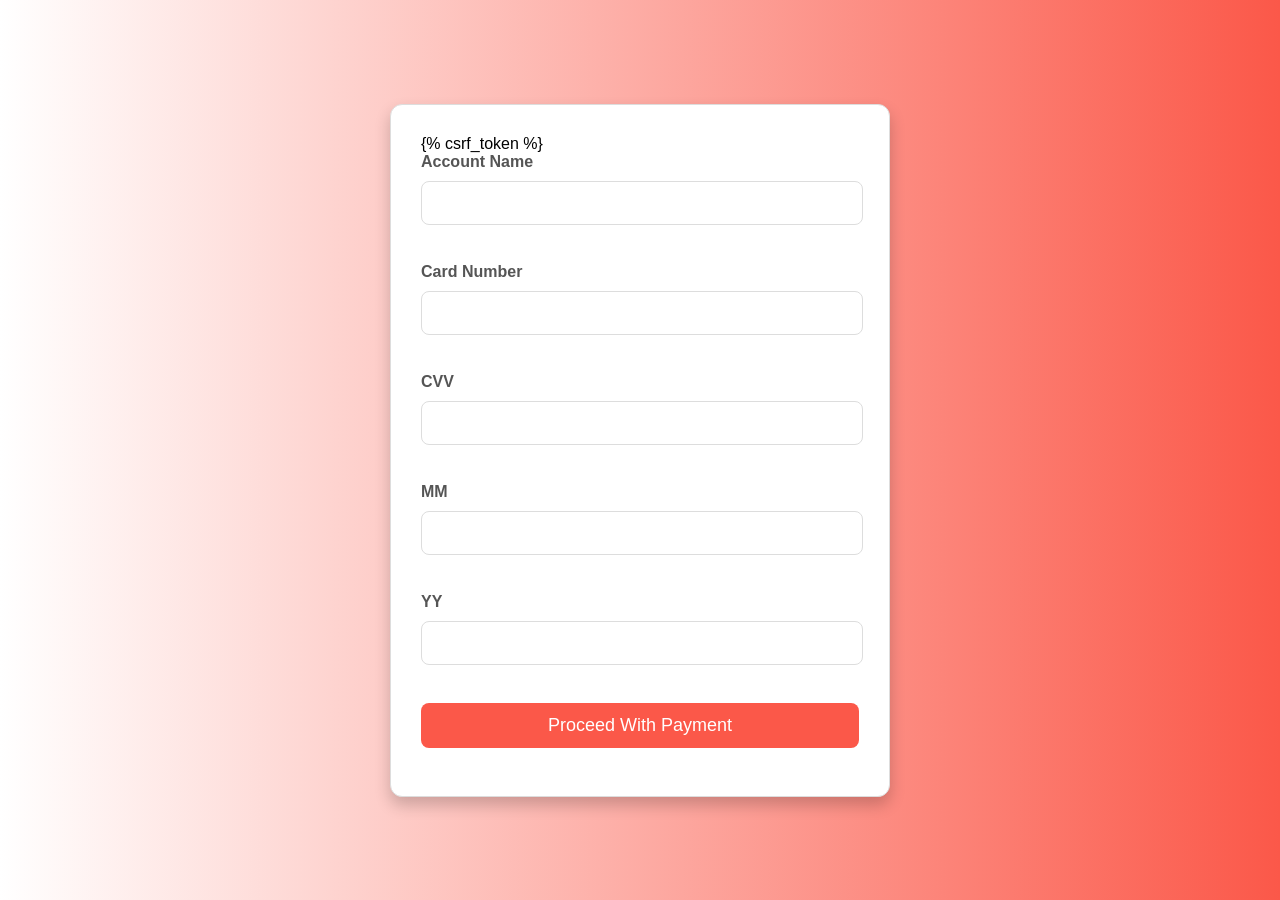
<file: templates/payment_card.html>
<!DOCTYPE html>
<html lang="en">
<head>
    <meta charset="UTF-8">
    <meta name="viewport" content="width=device-width, initial-scale=1.0">
    <title>Payment Portal</title>

    <style>
        /* Reset some default styles */
        body, h1, p, form {
            margin: 0;
            padding: 0;
            box-sizing: border-box;
        }

        /* Style the body */
        body {
            font-family: 'Arial', sans-serif;
            background: linear-gradient(to right, #ffffff, #fb5849);
            display: flex;
            justify-content: center;
            align-items: center;
            height: 100vh;
            margin: 0;
        }

        /* Style the form container */
        form {
            background: white;
            border-radius: 12px;
            box-shadow: 0 8px 16px rgba(0, 0, 0, 0.2);
            padding: 30px;
            width: 500px;
            max-width: 100%;
            border: 1px solid #ddd;
            transition: box-shadow 0.3s ease, transform 0.3s ease;
        }

        /* Add a subtle scale effect on hover */
        form:hover {
            box-shadow: 0 12px 24px rgba(0, 0, 0, 0.3);
            transform: translateY(-5px);
        }

        /* Style form elements */
        label {
            display: block;
            margin-bottom: 10px;
            font-weight: bold;
            color: #555;
        }

        input[type="text"],
        input[type="number"] {
            width: calc(100% - 22px);
            padding: 12px;
            border: 1px solid #ddd;
            border-radius: 8px;
            margin-bottom: 20px;
            font-size: 16px;
            transition: border-color 0.3s ease;
        }

        input[type="text"]:focus,
        input[type="number"]:focus {
            border-color: #fb5849;
            outline: none;
        }

        input[type="submit"] {
            background-color: #fb5849;
            color: white;
            border: none;
            border-radius: 8px;
            padding: 12px;
            font-size: 18px;
            cursor: pointer;
            width: 100%;
            transition: background-color 0.3s ease, transform 0.3s ease;
        }

        input[type="submit"]:hover {
            background-color: #e94e3f;
            transform: translateY(-2px);
        }

        input[type="submit"]:active {
            background-color: #d43f2a;
            transform: translateY(0);
        }

        /* Remove spinner for number inputs */
        input[type="number"] {
            -moz-appearance: textfield;
        }

        input[type="number"]::-webkit-inner-spin-button,
        input[type="number"]::-webkit-outer-spin-button {
            -webkit-appearance: none;
            margin: 0;
        }
    </style>


</head>
<body>
    <form action="#" method="post">
        {% csrf_token %}
        <label for="">Account Name</label>
        <input type="text" name="account_name" id=""><br><br>

        <label for="">Card Number</label>
        <input type="number" name="card_no" id=""><br><br>

        <label for="">CVV</label>
        <input type="number" name="cvv" id=""><br><br>

        <label for="">MM</label>
        <input type="number" name="MM" id=""><br><br>

        <label for="">YY</label>
        <input type="number" name="YY" id=""><br><br>

        <input type="submit" value="Proceed With Payment"><br><br>
    </form>
</body>
</html>
</file>
